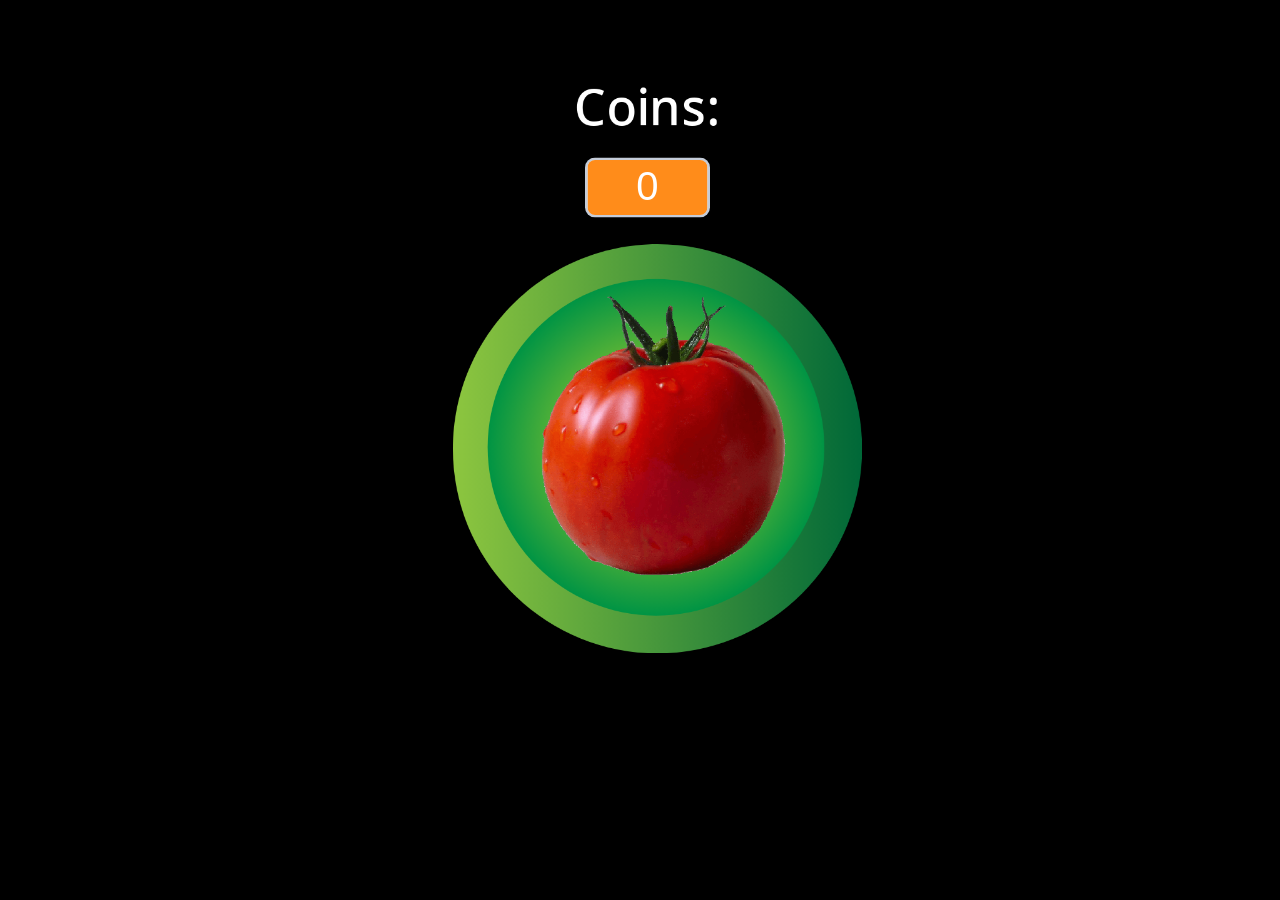
<file: scripts/TomatoClicker/index.html>
<!DOCTYPE html>
<!-- Created with https://packager.turbowarp.org/ -->
<html>
<head>
  <meta charset="utf-8">
  <meta name="viewport" content="width=device-width, initial-scale=1.0, maximum-scale=1.0, user-scalable=no">
  <!-- We only include this to explicitly loosen the CSP of various packager environments. It does not provide any security. -->
  <meta http-equiv="Content-Security-Policy" content="default-src * 'self' 'unsafe-inline' 'unsafe-eval' data: blob:">
  <title>Tomato Clicker</title>
  <style>
    body {
      color: #ffffff;
      font-family: sans-serif;
      overflow: hidden;
      margin: 0;
      padding: 0;
    }
    :root, body.is-fullscreen {
      background-color: #000000;
    }
    [hidden] {
      display: none !important;
    }
    h1 {
      font-weight: normal;
    }
    a {
      color: inherit;
      text-decoration: underline;
      cursor: pointer;
    }

    #app, #loading, #error, #launch {
      position: absolute;
      top: 0;
      left: 0;
      width: 100%;
      height: 100%;
    }
    .screen {
      display: flex;
      flex-direction: column;
      align-items: center;
      justify-content: center;
      text-align: center;
      cursor: default;
      user-select: none;
      -webkit-user-select: none;
      background-color: #000000;
    }
    #launch {
      background-color: rgba(0, 0, 0, 0.7);
      cursor: pointer;
    }
    .green-flag {
      width: 80px;
      height: 80px;
      padding: 16px;
      border-radius: 100%;
      background: rgba(255, 255, 255, 0.75);
      border: 3px solid hsla(0, 100%, 100%, 1);
      display: flex;
      justify-content: center;
      align-items: center;
      box-sizing: border-box;
    }
    #loading {
      
    }
    .progress-bar-outer {
      border: 1px solid currentColor;
      height: 10px;
      width: 200px;
      max-width: 200px;
    }
    .progress-bar-inner {
      height: 100%;
      width: 0;
      background-color: currentColor;
    }
    .loading-text, noscript {
      font-weight: normal;
      font-size: 36px;
      margin: 0 0 16px;
    }
    .loading-image {
      margin: 0 0 16px;
    }
    #error-message, #error-stack {
      font-family: monospace;
      max-width: 600px;
      white-space: pre-wrap;
      user-select: text;
      -webkit-user-select: text;
    }
    #error-stack {
      text-align: left;
      max-height: 200px;
      overflow: auto;
    }
    .control-button {
      width: 2rem;
      height: 2rem;
      padding: 0.375rem;
      margin-top: 0.5rem;
      margin-bottom: 0.5rem;
      user-select: none;
      -webkit-user-select: none;
      cursor: pointer;
      border: 0;
      border-radius: 4px;
    }
    .control-button-highlight:hover {
      background: #ff4c4c26;
    }
    .control-button-highlight.active {
      background: #ff4c4c59;
    }
    .fullscreen-button {
      background: white;
    }
    .standalone-fullscreen-button {
      position: absolute;
      top: 0;
      right: 0;
      background-color: rgba(0, 0, 0, 0.5);
      border-radius: 0 0 0 4px;
      padding: 4px;
      cursor: pointer;
    }
    .sc-canvas {
      cursor: auto;
    }
    .sc-monitor-root[data-opcode^="data_"] .sc-monitor-value-color {
      background-color: #ff8c1a;
    }
    .sc-monitor-row-value-outer {
      background-color: #fc662c;
    }
    .sc-monitor-row-value-editing .sc-monitor-row-value-outer {
      background-color: #e25b27;
    }
    
  </style>
  <meta name="theme-color" content="#000000">
  
</head>
<body>
  <div id="app"></div>

  <div id="launch" class="screen" hidden title="Click to start">
    <div class="green-flag">
      <svg viewBox="0 0 16.63 17.5" width="42" height="44">
        <defs><style>.cls-1,.cls-2{fill:#4cbf56;stroke:#45993d;stroke-linecap:round;stroke-linejoin:round;}.cls-2{stroke-width:1.5px;}</style></defs>
        <path class="cls-1" d="M.75,2A6.44,6.44,0,0,1,8.44,2h0a6.44,6.44,0,0,0,7.69,0V12.4a6.44,6.44,0,0,1-7.69,0h0a6.44,6.44,0,0,0-7.69,0"/>
        <line class="cls-2" x1="0.75" y1="16.75" x2="0.75" y2="0.75"/>
      </svg>
    </div>
  </div>

  <div id="loading" class="screen">
    <noscript>Enable JavaScript</noscript>
    
    
    <div class="progress-bar-outer"><div class="progress-bar-inner" id="loading-inner"></div></div>
  </div>

  <div id="error" class="screen" hidden>
    <h1>Error</h1>
    <details>
      <summary id="error-message"></summary>
      <p id="error-stack"></p>
    </details>
  </div>

  <script src="script.js"></script>
  <script>
    const appElement = document.getElementById('app');
    const launchScreen = document.getElementById('launch');
    const loadingScreen = document.getElementById('loading');
    const loadingInner = document.getElementById('loading-inner');
    const errorScreen = document.getElementById('error');
    const errorScreenMessage = document.getElementById('error-message');
    const errorScreenStack = document.getElementById('error-stack');

    const handleError = (error) => {
      console.error(error);
      if (!errorScreen.hidden) return;
      errorScreen.hidden = false;
      errorScreenMessage.textContent = '' + error;
      let debug = error && error.stack || 'no stack';
      debug += '\nUser agent: ' + navigator.userAgent;
      errorScreenStack.textContent = debug;
    };
    const setProgress = (progress) => {
      if (loadingInner) loadingInner.style.width = progress * 100 + '%';
    };
    const interpolate = (a, b, t) => a + t * (b - a);

    try {
      setProgress(0.1);

      const scaffolding = new Scaffolding.Scaffolding();
      scaffolding.width = 480;
      scaffolding.height = 360;
      scaffolding.resizeMode = "preserve-ratio";
      scaffolding.editableLists = false;
      scaffolding.usePackagedRuntime = true;
      scaffolding.setup();
      scaffolding.appendTo(appElement);

      const vm = scaffolding.vm;
      window.scaffolding = scaffolding;
      window.vm = scaffolding.vm;
      window.Scratch = {
        vm,
        renderer: vm.renderer,
        audioEngine: vm.runtime.audioEngine,
        bitmapAdapter: vm.runtime.v2BitmapAdapter,
        videoProvider: vm.runtime.ioDevices.video.provider
      };

      scaffolding.setUsername("player####".replace(/#/g, () => Math.floor(Math.random() * 10)));
      scaffolding.setAccentColor("#ff4c4c");

      try {
        scaffolding.addCloudProvider(new Scaffolding.Cloud.WebSocketProvider(["wss://clouddata.turbowarp.org","wss://clouddata.turbowarp.xyz"], "p4-@Untitled-25.sb3"));
      } catch (error) {
        console.error(error);
      }

      vm.setTurboMode(false);
      if (vm.setInterpolation) vm.setInterpolation(false);
      if (vm.setFramerate) vm.setFramerate(30);
      if (vm.renderer.setUseHighQualityRender) vm.renderer.setUseHighQualityRender(false);
      if (vm.setRuntimeOptions) vm.setRuntimeOptions({
        fencing: true,
        miscLimits: true,
        maxClones: 300,
      });
      if (vm.setCompilerOptions) vm.setCompilerOptions({
        enabled: true,
        warpTimer: false
      });
      if (vm.renderer.setMaxTextureDimension) vm.renderer.setMaxTextureDimension(2048);

      if (typeof ScaffoldingAddons !== 'undefined') {
        ScaffoldingAddons.run(scaffolding, {"gamepad":false,"pointerlock":false,"specialCloudBehaviors":false,"unsafeCloudBehaviors":false,"pause":false});
      }

      scaffolding.setExtensionSecurityManager({
        getSandboxMode: () => 'unsandboxed',
        canLoadExtensionFromProject: () => true
      });
      for (const extension of []) {
        vm.extensionManager.loadExtensionURL(extension);
      }

    } catch (e) {
      handleError(e);
    }
  </script>
  
  
    <script>
      const getProjectData = (function() {
        const storage = scaffolding.storage;
        storage.onprogress = (total, loaded) => {
          setProgress(interpolate(0.2, 0.98, loaded / total));
        };
        
        storage.addWebStore(
          [
            storage.AssetType.ImageVector,
            storage.AssetType.ImageBitmap,
            storage.AssetType.Sound,
            storage.AssetType.Font
          ].filter(i => i),
          (asset) => new URL('./assets/' + asset.assetId + '.' + asset.dataFormat, location).href
        );
        return () => new Promise((resolve, reject) => {
        const xhr = new XMLHttpRequest();
        xhr.onload = () => {
          resolve(xhr.response);
        };
        xhr.onerror = () => {
          if (location.protocol === 'file:') {
            reject(new Error('Zip environment must be used from a website, not from a file URL.'));
          } else {
            reject(new Error('Request to load project data failed.'));
          }
        };
        xhr.onprogress = (e) => {
          if (e.lengthComputable) {
            setProgress(interpolate(0.1, 0.2, e.loaded / e.total));
          }
        };
        xhr.responseType = 'arraybuffer';
        xhr.open('GET', "./assets/project.json");
        xhr.send();
      });
      })();
    </script>
  <script>
    const run = async () => {
      const projectData = await getProjectData();
      await scaffolding.loadProject(projectData);
      setProgress(1);
      loadingScreen.hidden = true;
      if (true) {
        scaffolding.start();
      } else {
        launchScreen.hidden = false;
        launchScreen.addEventListener('click', () => {
          launchScreen.hidden = true;
          scaffolding.start();
        });
        launchScreen.focus();
      }
    };
    run().catch(handleError);
  </script>
</body>
</html>
</file>
